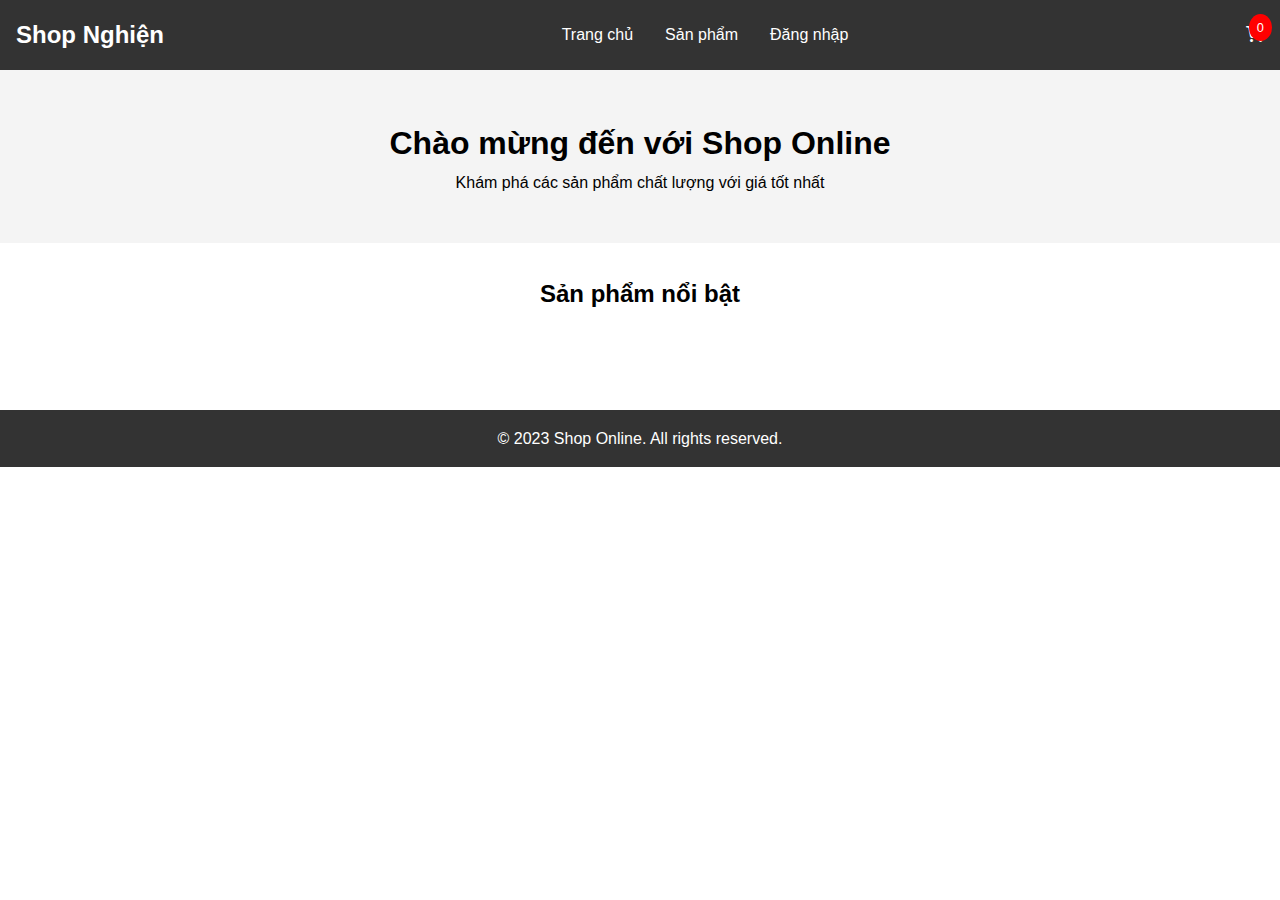
<file: index.html>
<!DOCTYPE html>
<html lang="en">
<head>
    <meta charset="UTF-8">
    <meta name="viewport" content="width=device-width, initial-scale=1.0">
    <title>Shop Online</title>
    <link rel="stylesheet" href="css/header.css">
    <link rel="stylesheet" href="css/footer.css">
    <link rel="stylesheet" href="css/trangchu.css">
    <link rel="stylesheet" href="https://cdnjs.cloudflare.com/ajax/libs/font-awesome/6.4.0/css/all.min.css">
</head>
<body>
    <header>
        <div class="logo">Shop Nghiện</div>
        <nav>
            <ul>
                <li><a href="#">Trang chủ</a></li>
                <li><a href="#">Sản phẩm</a></li>
                <li id="loginButton"><a href="login.html">Đăng nhập</a></li>
            </ul>
        </nav>
        <div class="user-info">
            <div class="cart">
                <a href="giohang.html">
                    <i class="fas fa-shopping-cart"></i>
                    <span class="cart-count">0</span>
                </a>
            </div>
            <div class="user-menu" style="display: none;">
                <i class="fas fa-user user-icon"></i>
                <div class="user-dropdown">
                    <a href="taikhoan.html">Tài khoản của tôi</a>
                    <a href="#" id="logoutBtn">Đăng xuất</a>
                </div>
            </div>
        </div>
    </header>

    <section class="hero">
        <h1>Chào mừng đến với Shop Online</h1>
        <p>Khám phá các sản phẩm chất lượng với giá tốt nhất</p>
    </section>

    <section class="products">
        <h2>Sản phẩm nổi bật</h2>
        <div class="product-grid">
            <div class="product-card">
                <a href="sanpham.html?id=1">
                    <img src="https://via.placeholder.com/200" alt="Product 1">
                    <h3>Sản phẩm 1</h3>
                </a>
                <p class="price">500.000₫</p>
                <button class="add-to-cart">Thêm vào giỏ</button>
            </div>
            <div class="product-card">
                <a href="sanpham.html?id=2">
                    <img src="https://via.placeholder.com/200" alt="Product 2">
                    <h3>Sản phẩm 2</h3>
                </a>
                <p class="price">750.000₫</p>
                <button class="add-to-cart">Thêm vào giỏ</button>
            </div>
            <div class="product-card">
                <a href="sanpham.html?id=3">
                    <img src="https://via.placeholder.com/200" alt="Product 3">
                    <h3>Sản phẩm 3</h3>
                </a>
                <p class="price">900.000₫</p>
                <button class="add-to-cart">Thêm vào giỏ</button>
            </div>
        </div>
    </section>

    <footer>
        <p>&copy; 2023 Shop Online. All rights reserved.</p>
    </footer>

    <script src="js/common.js"></script>
    <script src="js/trangchu.js"></script>
</body>
</html>
</file>
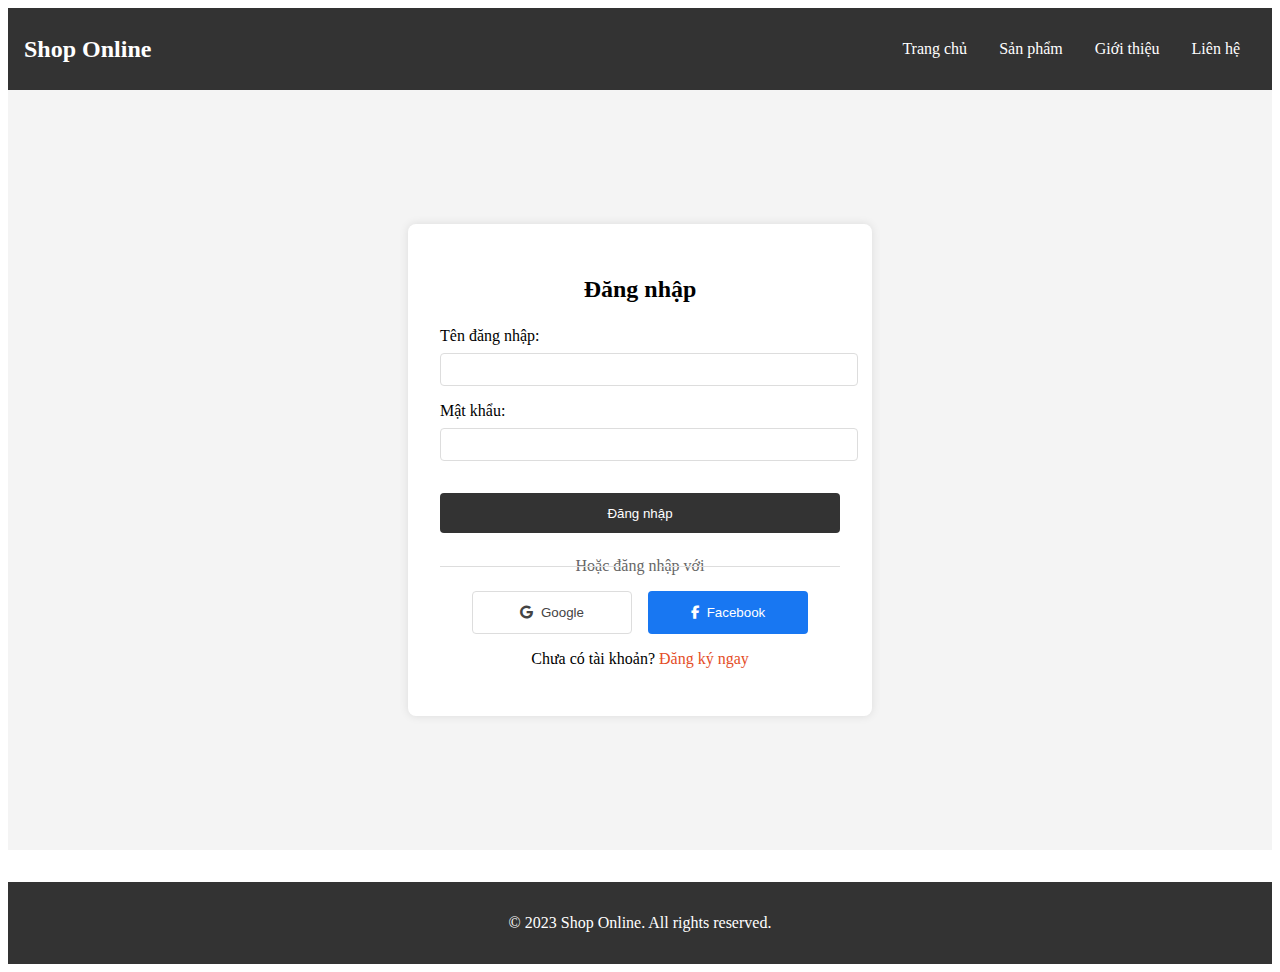
<file: admin.html>
<!DOCTYPE html>
<html lang="en">
<head>
    <meta charset="UTF-8">
    <meta name="viewport" content="width=device-width, initial-scale=1.0">
    <title>Admin Dashboard - Shop Online</title>
    <link rel="stylesheet" href="css/header.css">
    <link rel="stylesheet" href="css/footer.css">
    <link rel="stylesheet" href="css/admin.css">
</head>
<body>
    <header>
        <div class="logo">Admin Dashboard</div>
        <nav>
            <ul>
                <li><a href="index.html">Trang chủ</a></li>
                <li><span class="admin-name">Admin: hoa2995</span></li>
                <li><a href="#" id="logoutBtn">Đăng xuất</a></li>
            </ul>
        </nav>
    </header>

    <main class="admin-container">
        <div class="admin-tabs">
            <button class="tab-btn active" data-tab="users">Quản lý người dùng</button>
            <button class="tab-btn" data-tab="products">Quản lý sản phẩm</button>
        </div>

        <div class="admin-panel" id="users-panel">
            <h2>Quản lý người dùng</h2>
            <div id="userList" class="user-list">
                <!-- Users will be listed here -->
            </div>
        </div>

        <div class="admin-panel" id="products-panel" style="display: none;">
            <h2>Quản lý sản phẩm</h2>
            <button id="addProductBtn" class="add-btn">Thêm sản phẩm mới</button>
            <div id="productList" class="product-list">
                <!-- Products will be listed here -->
            </div>
        </div>

        <!-- Add/Edit Product Modal -->
        <div id="productModal" class="modal">
            <div class="modal-content">
                <h3>Thêm/Sửa sản phẩm</h3>
                <form id="productForm">
                    <div class="form-group">
                        <label for="productName">Tên sản phẩm:</label>
                        <input type="text" id="productName" required>
                    </div>
                    <div class="form-group">
                        <label for="productPrice">Giá:</label>
                        <input type="number" id="productPrice" required>
                    </div>
                    <div class="form-group">
                        <label for="productImage">URL hình ảnh:</label>
                        <input type="url" id="productImage" required>
                    </div>
                    <div class="form-group">
                        <label for="productDescription">Mô tả:</label>
                        <textarea id="productDescription" required></textarea>
                    </div>
                    <div class="form-group">
                        <label for="sellerId">Người bán:</label>
                        <select id="sellerId" required></select>
                    </div>
                    <button type="submit">Lưu sản phẩm</button>
                    <button type="button" class="cancel-btn">Hủy</button>
                </form>
            </div>
        </div>
    </main>

    <footer>
        <p>&copy; 2023 Shop Online. All rights reserved.</p>
    </footer>

    <script src="js/admin.js"></script>
</body>
</html>
</file>
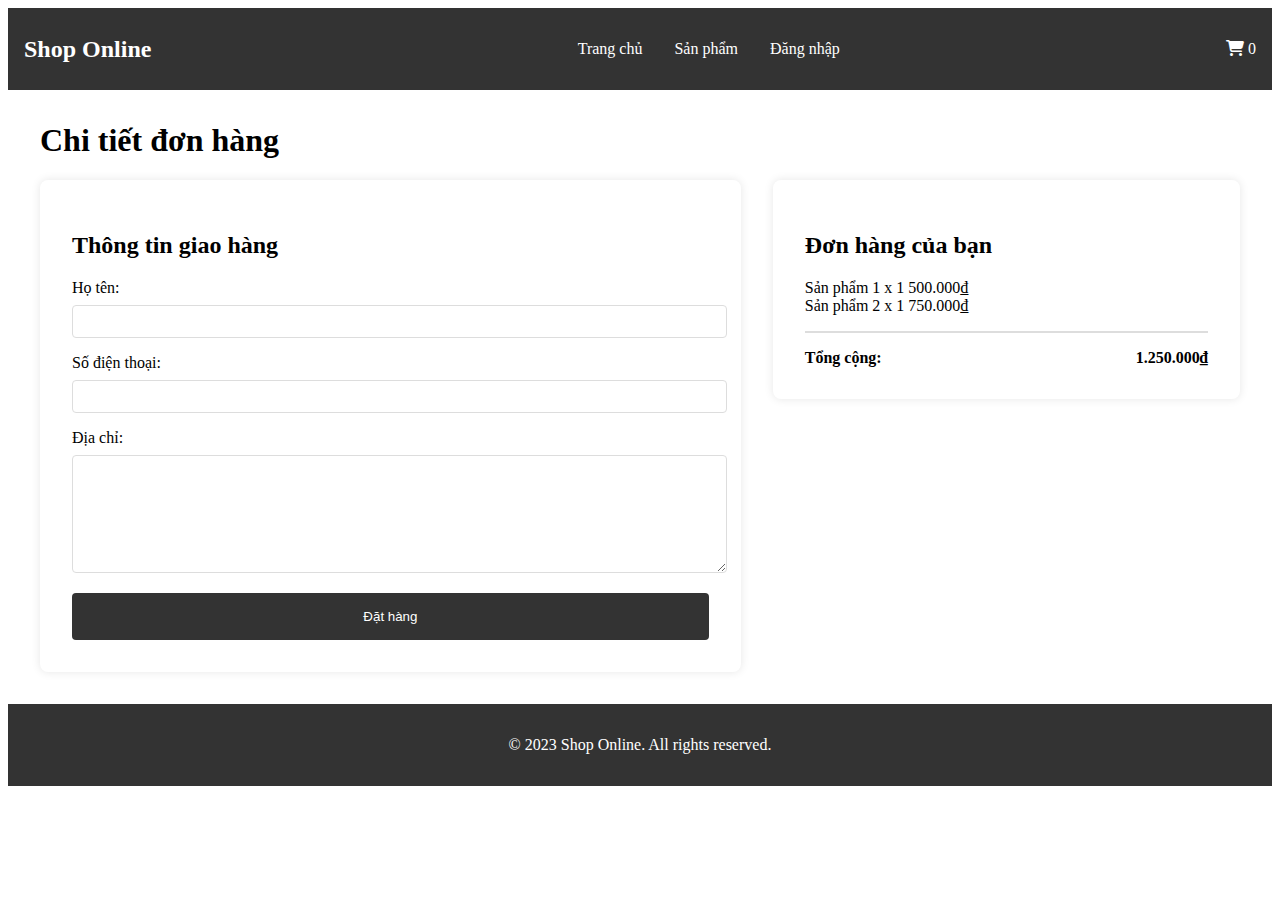
<file: chitietgiohang.html>
<!DOCTYPE html>
<html lang="en">
<head>
    <meta charset="UTF-8">
    <meta name="viewport" content="width=device-width, initial-scale=1.0">
    <title>Chi tiết giỏ hàng - Shop Online</title>
    <link rel="stylesheet" href="css/header.css">
    <link rel="stylesheet" href="css/footer.css">
    <link rel="stylesheet" href="css/chitietgiohang.css">
    <link rel="stylesheet" href="https://cdnjs.cloudflare.com/ajax/libs/font-awesome/6.4.0/css/all.min.css">
</head>
<body>
    <header>
        <div class="logo">Shop Online</div>
        <nav>
            <ul>
                <li><a href="index.html">Trang chủ</a></li>
                <li><a href="#">Sản phẩm</a></li>
                <li id="loginButton"><a href="login.html">Đăng nhập</a></li>
            </ul>
        </nav>
        <div class="user-info">
            <div class="cart">
                <a href="giohang.html">
                    <i class="fas fa-shopping-cart"></i>
                    <span class="cart-count">0</span>
                </a>
            </div>
            <div class="user-menu" style="display: none;">
                <i class="fas fa-user user-icon"></i>
                <div class="user-dropdown">
                    <a href="taikhoan.html">Tài khoản của tôi</a>
                    <a href="#" id="logoutBtn">Đăng xuất</a>
                </div>
            </div>
        </div>
    </header>

    <main class="checkout-container">
        <h1>Chi tiết đơn hàng</h1>
        <div class="checkout-content">
            <div class="shipping-info">
                <h2>Thông tin giao hàng</h2>
                <form id="shipping-form">
                    <div class="form-group">
                        <label for="name">Họ tên:</label>
                        <input type="text" id="name" required>
                    </div>
                    <div class="form-group">
                        <label for="phone">Số điện thoại:</label>
                        <input type="tel" id="phone" required>
                    </div>
                    <div class="form-group">
                        <label for="address">Địa chỉ:</label>
                        <textarea id="address" required></textarea>
                    </div>
                    <button type="submit">Đặt hàng</button>
                </form>
            </div>
            <div class="order-summary">
                <h2>Đơn hàng của bạn</h2>
                <div id="order-items"></div>
                <div class="order-total">
                    <span>Tổng cộng:</span>
                    <span id="final-total">0₫</span>
                </div>
            </div>
        </div>
    </main>

    <footer>
        <p>&copy; 2023 Shop Online. All rights reserved.</p>
    </footer>

    <script src="js/common.js"></script>
    <script src="js/chitietgiohang.js"></script>
</body>
</html>
</file>
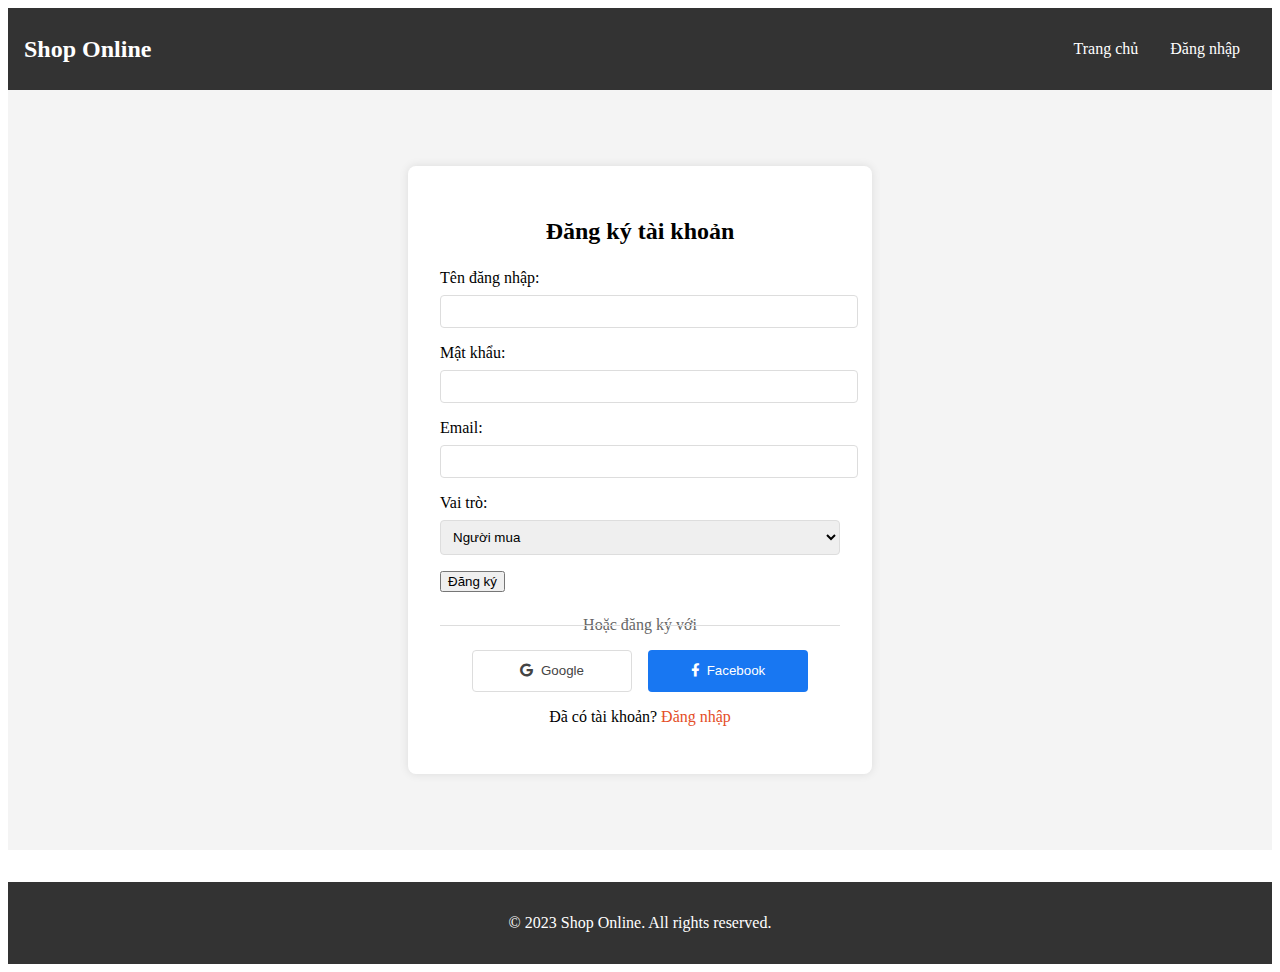
<file: dangky.html>
<!DOCTYPE html>
<html lang="en">
<head>
    <meta charset="UTF-8">
    <meta name="viewport" content="width=device-width, initial-scale=1.0">
    <title>Đăng ký - Shop Online</title>
    <link rel="stylesheet" href="css/header.css">
    <link rel="stylesheet" href="css/footer.css">
    <link rel="stylesheet" href="css/dangky.css">
    <link rel="stylesheet" href="https://cdnjs.cloudflare.com/ajax/libs/font-awesome/5.15.1/css/all.min.css">
</head>
<body>
    <header>
        <div class="logo">Shop Online</div>
        <nav>
            <ul>
                <li><a href="index.html">Trang chủ</a></li>
                <li><a href="login.html">Đăng nhập</a></li>
            </ul>
        </nav>
    </header>

    <main class="register-container">
        <div class="register-box">
            <h2>Đăng ký tài khoản</h2>
            <form id="registerForm">
                <div class="form-group">
                    <label for="username">Tên đăng nhập:</label>
                    <input type="text" id="username" required>
                </div>
                <div class="form-group">
                    <label for="password">Mật khẩu:</label>
                    <input type="password" id="password" required>
                </div>
                <div class="form-group">
                    <label for="email">Email:</label>
                    <input type="email" id="email" required>
                </div>
                <div class="form-group">
                    <label for="role">Vai trò:</label>
                    <select id="role" required>
                        <option value="buyer">Người mua</option>
                        <option value="seller">Người bán</option>
                    </select>
                </div>
                <button type="submit">Đăng ký</button>
            </form>
            <div class="social-login">
                <p>Hoặc đăng ký với</p>
                <div class="social-buttons">
                    <button class="google-btn" onclick="registerWithGoogle()">
                        <i class="fab fa-google"></i> Google
                    </button>
                    <button class="facebook-btn" onclick="registerWithFacebook()">
                        <i class="fab fa-facebook-f"></i> Facebook
                    </button>
                </div>
            </div>
            <p class="login-link">Đã có tài khoản? <a href="login.html">Đăng nhập</a></p>
        </div>
    </main>

    <footer>
        <p>&copy; 2023 Shop Online. All rights reserved.</p>
    </footer>

    <script src="js/dangky.js"></script>
</body>
</html>
</file>
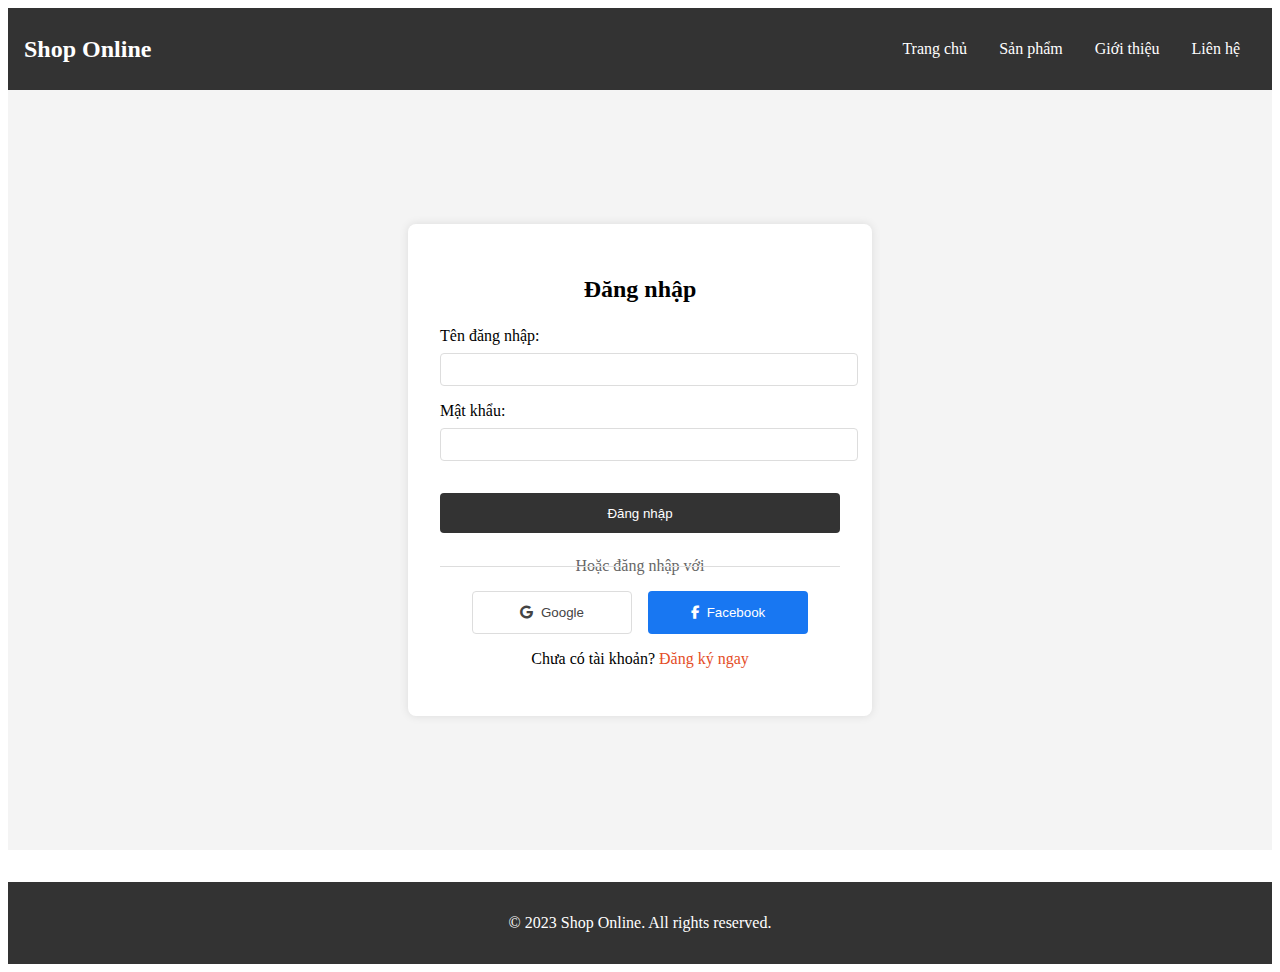
<file: giohang.html>
<!DOCTYPE html>
<html lang="en">
<head>
    <meta charset="UTF-8">
    <meta name="viewport" content="width=device-width, initial-scale=1.0">
    <title>Giỏ hàng - Shop Online</title>
    <link rel="stylesheet" href="css/header.css">
    <link rel="stylesheet" href="css/footer.css">
    <link rel="stylesheet" href="css/giohang.css">
    <link rel="stylesheet" href="https://cdnjs.cloudflare.com/ajax/libs/font-awesome/6.4.0/css/all.min.css">
</head>
<body>
    <header>
        <div class="logo">Shop Online</div>
        <nav>
            <ul>
                <li><a href="index.html">Trang chủ</a></li>
                <li><a href="#">Sản phẩm</a></li>
                <li id="loginButton"><a href="login.html">Đăng nhập</a></li>
            </ul>
        </nav>
        <div class="user-info">
            <div class="cart">
                <a href="giohang.html">
                    <i class="fas fa-shopping-cart"></i>
                    <span class="cart-count">0</span>
                </a>
            </div>
            <div class="user-menu" style="display: none;">
                <i class="fas fa-user user-icon"></i>
                <div class="user-dropdown">
                    <a href="taikhoan.html">Tài khoản của tôi</a>
                    <a href="#" id="logoutBtn">Đăng xuất</a>
                </div>
            </div>
        </div>
    </header>

    <main class="cart-container">
        <h1>Giỏ hàng của bạn</h1>
        <div class="cart-summary">
            <div class="cart-items">
                <!-- Cart items will be dynamically added here -->
            </div>
            <div class="cart-total">
                <h3>Tổng giỏ hàng</h3>
                <div class="total-row">
                    <span>Tổng tiền:</span>
                    <span id="total-amount">0₫</span>
                </div>
                <a href="chitietgiohang.html" class="checkout-btn">Thanh toán</a>
            </div>
        </div>
    </main>

    <footer>
        <p>&copy; 2023 Shop Online. All rights reserved.</p>
    </footer>

    <script src="js/common.js"></script>
    <script src="js/giohang.js"></script>
</body>
</html>
</file>
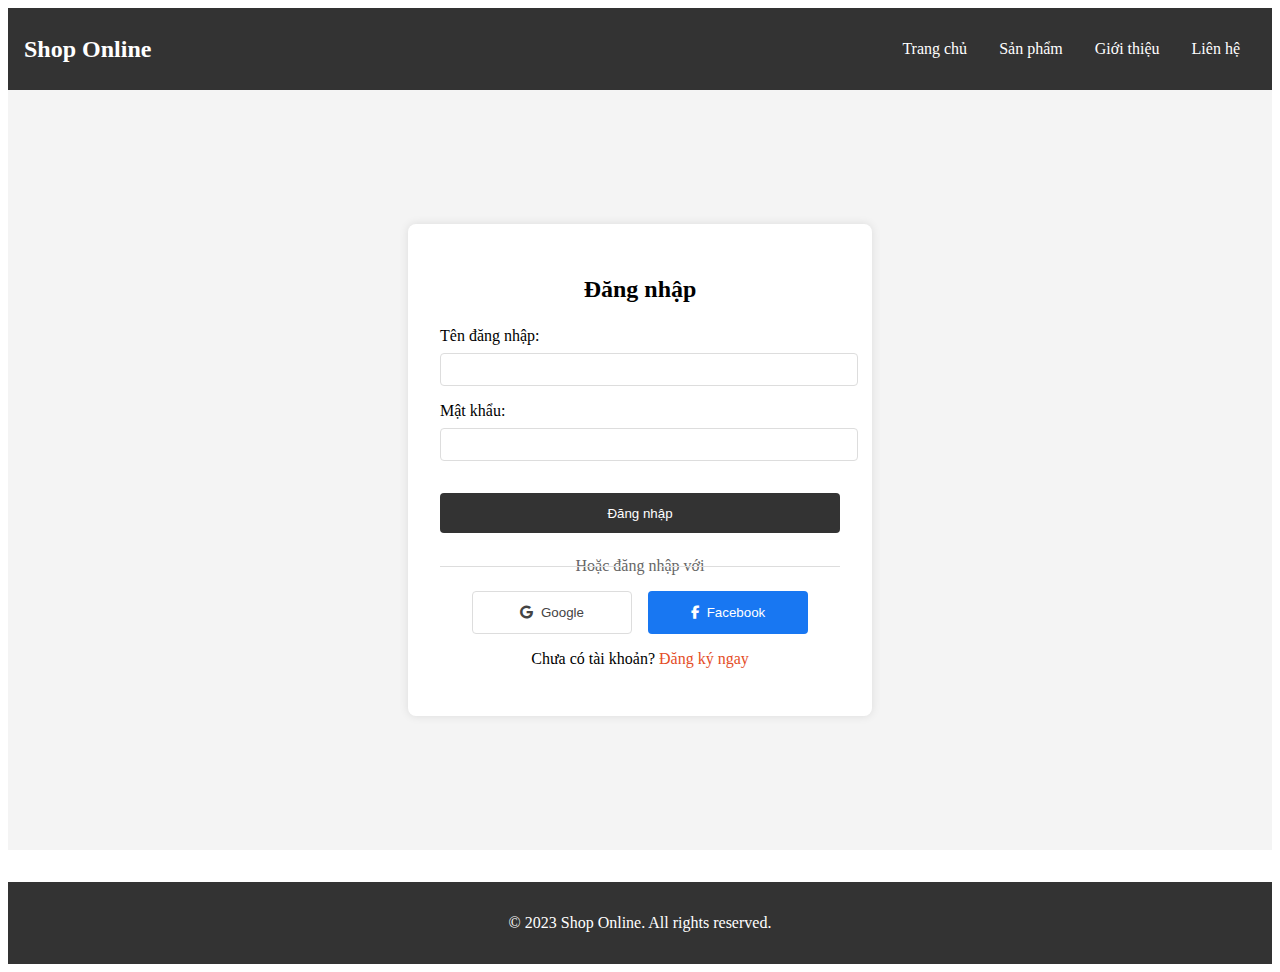
<file: login.html>
<!DOCTYPE html>
<html lang="en">
<head>
    <meta charset="UTF-8">
    <meta name="viewport" content="width=device-width, initial-scale=1.0">
    <title>Đăng nhập - Shop Online</title>
    <link rel="stylesheet" href="css/header.css">
    <link rel="stylesheet" href="css/footer.css">
    <link rel="stylesheet" href="css/login.css">
    <link rel="stylesheet" href="https://cdnjs.cloudflare.com/ajax/libs/font-awesome/6.4.0/css/all.min.css">
</head>
<body>
    <header>
        <div class="logo">Shop Online</div>
        <nav>
            <ul>
                <li><a href="index.html">Trang chủ</a></li>
                <li><a href="#">Sản phẩm</a></li>
                <li><a href="#">Giới thiệu</a></li>
                <li><a href="#">Liên hệ</a></li>
            </ul>
        </nav>
    </header>

    <main class="login-container">
        <div class="login-box">
            <h2>Đăng nhập</h2>
            <form id="loginForm">
                <div class="form-group">
                    <label for="username">Tên đăng nhập:</label>
                    <input type="text" id="username" required>
                </div>
                <div class="form-group">
                    <label for="password">Mật khẩu:</label>
                    <input type="password" id="password" required>
                </div>
                <button type="submit">Đăng nhập</button>
            </form>
            <div class="social-login">
                <p>Hoặc đăng nhập với</p>
                <div class="social-buttons">
                    <button class="google-btn" onclick="loginWithGoogle()">
                        <i class="fab fa-google"></i> Google
                    </button>
                    <button class="facebook-btn" onclick="loginWithFacebook()">
                        <i class="fab fa-facebook-f"></i> Facebook
                    </button>
                </div>
            </div>
            <p class="register-link">Chưa có tài khoản? <a href="dangky.html">Đăng ký ngay</a></p>
        </div>
    </main>

    <footer>
        <p>&copy; 2023 Shop Online. All rights reserved.</p>
    </footer>

    <script src="js/login.js"></script>
</body>
</html>
</file>
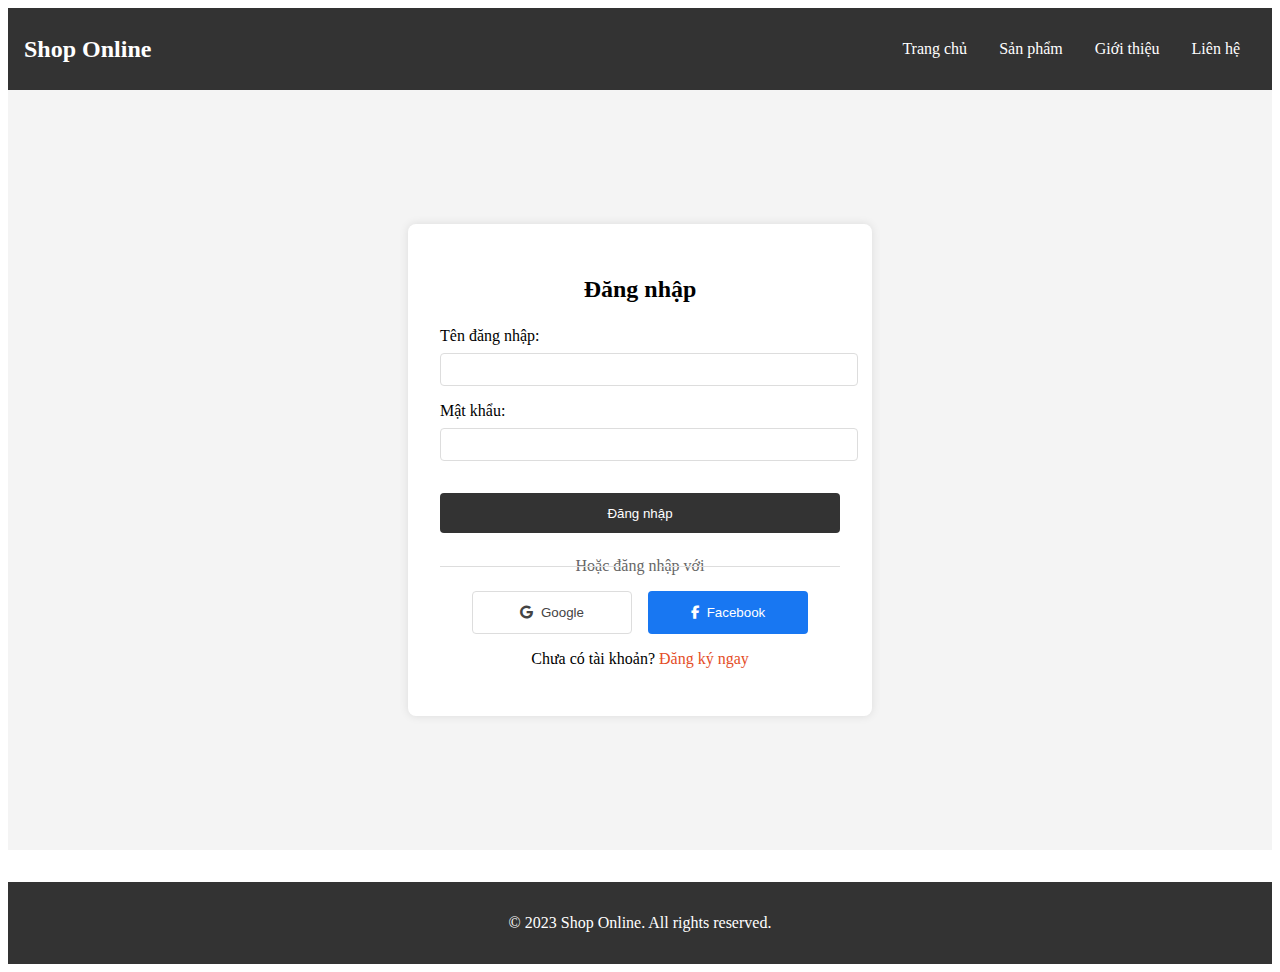
<file: nguoiban.html>
<!DOCTYPE html>
<html lang="en">
<head>
    <meta charset="UTF-8">
    <meta name="viewport" content="width=device-width, initial-scale=1.0">
    <title>Trang người bán - Shop Online</title>
    <link rel="stylesheet" href="css/header.css">
    <link rel="stylesheet" href="css/footer.css">
    <link rel="stylesheet" href="css/nguoiban.css">
</head>
<body>
    <header>
        <div class="logo">Quản lý cửa hàng</div>
        <nav>
            <ul>
                <li><a href="index.html">Trang chủ</a></li>
                <li><a href="#" id="logoutBtn">Đăng xuất</a></li>
            </ul>
        </nav>
    </header>

    <main class="seller-container">
        <div class="seller-sidebar">
            <button id="addProductBtn" class="action-btn">Thêm sản phẩm mới</button>
        </div>
        
        <div class="seller-content">
            <h2>Danh sách sản phẩm</h2>
            <div id="productList" class="product-grid">
                <!-- Products will be listed here -->
            </div>
        </div>

        <!-- Add Product Modal -->
        <div id="productModal" class="modal">
            <div class="modal-content">
                <h3>Thêm/Sửa sản phẩm</h3>
                <form id="productForm">
                    <div class="form-group">
                        <label for="productName">Tên sản phẩm:</label>
                        <input type="text" id="productName" required>
                    </div>
                    <div class="form-group">
                        <label for="productPrice">Giá:</label>
                        <input type="number" id="productPrice" required>
                    </div>
                    <div class="form-group">
                        <label for="productImage">URL hình ảnh:</label>
                        <input type="url" id="productImage" required>
                    </div>
                    <div class="form-group">
                        <label for="productDescription">Mô tả:</label>
                        <textarea id="productDescription" required></textarea>
                    </div>
                    <button type="submit">Lưu sản phẩm</button>
                    <button type="button" id="closeModal">Hủy</button>
                </form>
            </div>
        </div>
    </main>

    <footer>
        <p>&copy; 2023 Shop Online. All rights reserved.</p>
    </footer>

    <script src="js/nguoiban.js"></script>
</body>
</html>
</file>
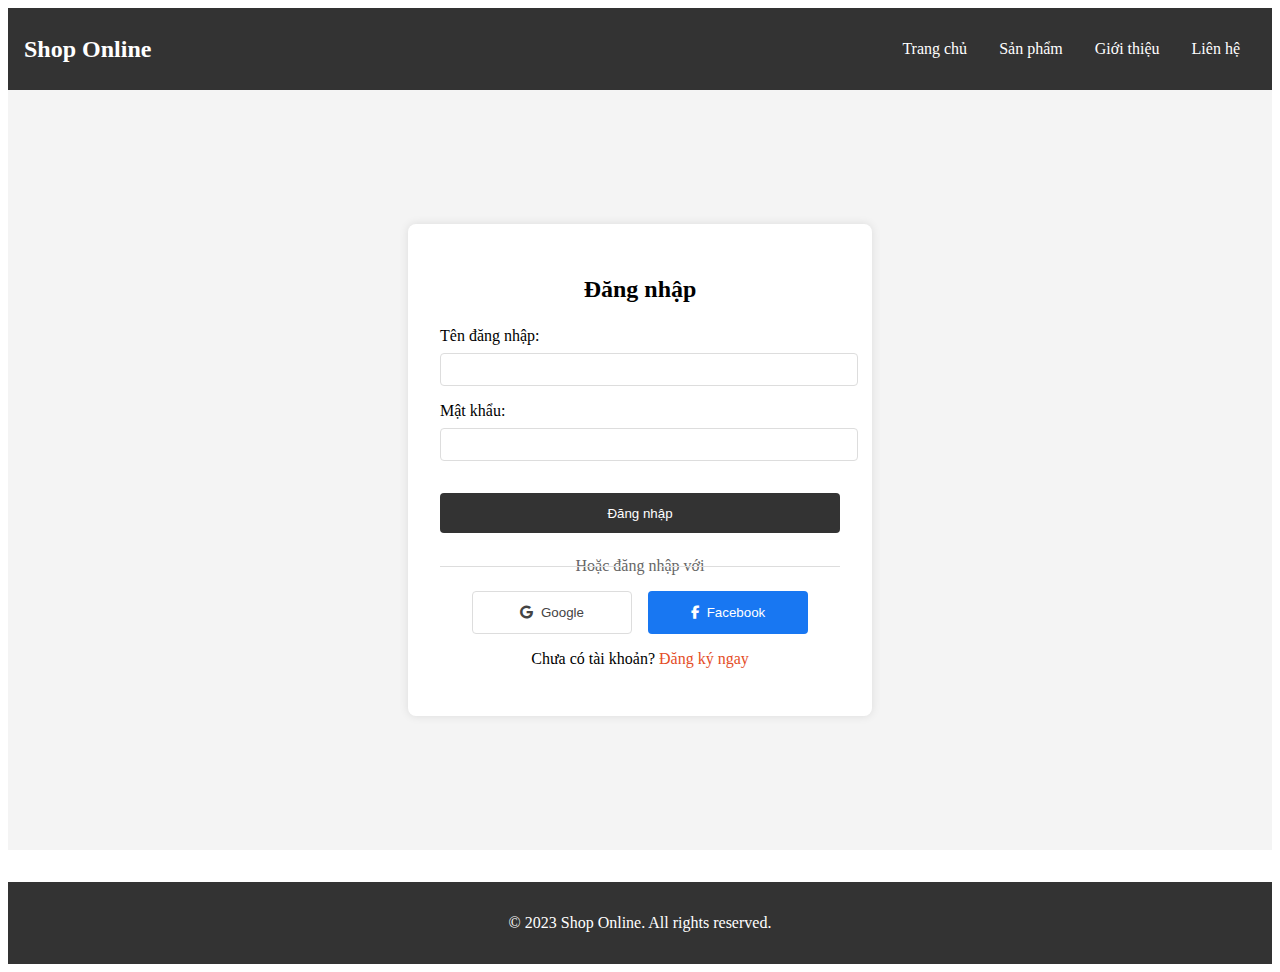
<file: taikhoan.html>
<!DOCTYPE html>
<html lang="en">
<head>
    <meta charset="UTF-8">
    <meta name="viewport" content="width=device-width, initial-scale=1.0">
    <title>Thông tin tài khoản - Shop Online</title>
    <link rel="stylesheet" href="css/header.css">
    <link rel="stylesheet" href="css/footer.css">
    <link rel="stylesheet" href="css/taikhoan.css">
    <link rel="stylesheet" href="https://cdnjs.cloudflare.com/ajax/libs/font-awesome/6.4.0/css/all.min.css">
</head>
<body>
    <header>
        // ...existing header code...
    </header>

    <main class="account-container">
        <div class="account-info">
            <h1>Thông tin tài khoản</h1>
            <div class="info-card">
                <div class="user-avatar">
                    <i class="fas fa-user-circle"></i>
                </div>
                <div class="user-details">
                    <p><strong>Tên đăng nhập:</strong> <span id="username"></span></p>
                    <p><strong>Email:</strong> <span id="email"></span></p>
                    <p><strong>Vai trò:</strong> <span id="role"></span></p>
                </div>
            </div>
        </div>
    </main>

    <footer>
        <p>&copy; 2023 Shop Online. All rights reserved.</p>
    </footer>

    <script src="js/taikhoan.js"></script>
</body>
</html>
</file>
<file: css/header.css>
header {
    background: #333;
    color: white;
    padding: 1rem;
    display: flex;
    justify-content: space-between;
    align-items: center;
}

.logo {
    font-size: 1.5rem;
    font-weight: bold;
}

nav ul {
    display: flex;
    list-style: none;
}

nav ul li a {
    color: white;
    text-decoration: none;
    padding: 0.5rem 1rem;
}

.cart a {
    color: white;
    text-decoration: none;
    position: relative;
    display: inline-block;
}

.cart a:hover {
    opacity: 0.8;
}

.user-menu {
    position: relative;
    margin-left: 1rem;
}

.user-icon {
    font-size: 1.2rem;
    cursor: pointer;
    color: white;
    padding: 0.5rem;
}

.user-dropdown {
    position: absolute;
    right: 0;
    top: 100%;
    background: white;
    box-shadow: 0 2px 5px rgba(0,0,0,0.2);
    border-radius: 4px;
    min-width: 150px;
    display: none;
    z-index: 1000;
}

.user-dropdown.active {
    display: block;
}

.user-dropdown a {
    color: #333;
    padding: 0.8rem 1rem;
    display: block;
    text-decoration: none;
}

.user-dropdown a:hover {
    background: #f4f4f4;
}

.user-info {
    display: flex;
    align-items: center;
    gap: 0.5rem;
}
</file>
<file: css/footer.css>
footer {
    background: #333;
    color: white;
    text-align: center;
    padding: 1rem;
    margin-top: 2rem;
}
</file>
<file: css/trangchu.css>
* {
    margin: 0;
    padding: 0;
    box-sizing: border-box;
}

body {
    font-family: Arial, sans-serif;
    line-height: 1.6;
}

.cart {
    position: relative;
    cursor: pointer;
}

.cart-count {
    position: absolute;
    top: -8px;
    right: -8px;
    background: red;
    color: white;
    border-radius: 50%;
    padding: 0.2rem 0.5rem;
    font-size: 0.8rem;
}

.hero {
    text-align: center;
    padding: 3rem 1rem;
    background: #f4f4f4;
}

.products {
    padding: 2rem;
}

.products h2 {
    text-align: center;
    margin-bottom: 2rem;
}

.product-grid {
    display: grid;
    grid-template-columns: repeat(auto-fit, minmax(250px, 1fr));
    gap: 2rem;
    margin: 0 auto;
    max-width: 1200px;
}

.product-card {
    border: 1px solid #ddd;
    padding: 1rem;
    text-align: center;
}

.product-card img {
    max-width: 100%;
    height: auto;
}

.product-card a {
    text-decoration: none;
    color: inherit;
}

.product-card a:hover {
    opacity: 0.8;
}

.price {
    color: #e44d26;
    font-weight: bold;
    margin: 1rem 0;
}

.add-to-cart {
    background: #333;
    color: white;
    border: none;
    padding: 0.5rem 1rem;
    cursor: pointer;
    transition: background 0.3s;
}

.add-to-cart:hover {
    background: #555;
}

footer {
    background: #333;
    color: white;
    text-align: center;
    padding: 1rem;
    margin-top: 2rem;
}

.product-card .seller {
    color: #666;
    font-size: 0.9rem;
    margin-bottom: 0.5rem;
}
</file>
<file: css/admin.css>
.admin-container {
    max-width: 1200px;
    margin: 2rem auto;
    padding: 0 1rem;
}

.admin-panel {
    background: white;
    padding: 2rem;
    border-radius: 8px;
    box-shadow: 0 0 10px rgba(0,0,0,0.1);
}

.user-list {
    margin-top: 2rem;
}

.user-item {
    display: flex;
    justify-content: space-between;
    align-items: center;
    padding: 1rem;
    border-bottom: 1px solid #ddd;
}

.user-item button {
    background: #ff4444;
    color: white;
    border: none;
    padding: 0.5rem 1rem;
    border-radius: 4px;
    cursor: pointer;
}

.user-item button:hover {
    background: #cc0000;
}

.admin-name {
    color: #4CAF50;
    font-weight: bold;
    padding: 0.5rem 1rem;
}

.admin-tabs {
    margin-bottom: 2rem;
    display: flex;
    gap: 1rem;
}

.tab-btn {
    padding: 0.8rem 1.5rem;
    border: none;
    background: #f4f4f4;
    cursor: pointer;
    border-radius: 4px;
}

.tab-btn.active {
    background: #333;
    color: white;
}

.product-list {
    margin-top: 2rem;
}

.product-item {
    display: grid;
    grid-template-columns: 100px 1fr auto;
    gap: 1rem;
    align-items: center;
    padding: 1rem;
    border-bottom: 1px solid #ddd;
}

.product-item img {
    width: 100px;
    height: 100px;
    object-fit: cover;
    border-radius: 4px;
}

.product-info h3 {
    margin: 0 0 0.5rem 0;
}

.add-btn {
    background: #4CAF50;
    color: white;
    border: none;
    padding: 0.8rem 1.5rem;
    border-radius: 4px;
    cursor: pointer;
    margin-bottom: 1rem;
}

.modal {
    display: none;
    position: fixed;
    top: 0;
    left: 0;
    width: 100%;
    height: 100%;
    background: rgba(0,0,0,0.5);
}

.modal-content {
    background: white;
    padding: 2rem;
    border-radius: 8px;
    width: 90%;
    max-width: 500px;
    margin: 2rem auto;
}

.cancel-btn {
    background: #f44336;
    color: white;
    border: none;
    padding: 0.8rem 1.5rem;
    border-radius: 4px;
    cursor: pointer;
    margin-left: 1rem;
}
</file>
<file: css/chitietgiohang.css>
.checkout-container {
    max-width: 1200px;
    margin: 2rem auto;
    padding: 0 1rem;
}

.checkout-content {
    display: grid;
    grid-template-columns: 3fr 2fr;
    gap: 2rem;
}

.shipping-info {
    background: #fff;
    padding: 2rem;
    border-radius: 8px;
    box-shadow: 0 0 10px rgba(0,0,0,0.1);
}

.form-group {
    margin-bottom: 1rem;
}

.form-group label {
    display: block;
    margin-bottom: 0.5rem;
}

.form-group input,
.form-group textarea {
    width: 100%;
    padding: 0.5rem;
    border: 1px solid #ddd;
    border-radius: 4px;
}

.form-group textarea {
    height: 100px;
    resize: vertical;
}

button[type="submit"] {
    width: 100%;
    padding: 1rem;
    background: #333;
    color: white;
    border: none;
    border-radius: 4px;
    cursor: pointer;
}

button[type="submit"]:hover {
    background: #555;
}

.order-summary {
    background: #fff;
    padding: 2rem;
    border-radius: 8px;
    box-shadow: 0 0 10px rgba(0,0,0,0.1);
    height: fit-content;
}

.order-total {
    display: flex;
    justify-content: space-between;
    margin-top: 1rem;
    padding-top: 1rem;
    border-top: 2px solid #ddd;
    font-weight: bold;
}
</file>
<file: css/dangky.css>
.register-container {
    min-height: calc(100vh - 140px);
    display: flex;
    justify-content: center;
    align-items: center;
    background: #f4f4f4;
}

.register-box {
    background: white;
    padding: 2rem;
    border-radius: 8px;
    box-shadow: 0 0 10px rgba(0,0,0,0.1);
    width: 100%;
    max-width: 400px;
}

.register-box h2 {
    text-align: center;
    margin-bottom: 1.5rem;
}

.form-group {
    margin-bottom: 1rem;
}

.form-group label {
    display: block;
    margin-bottom: 0.5rem;
}

.form-group input,
.form-group select {
    width: 100%;
    padding: 0.5rem;
    border: 1px solid #ddd;
    border-radius: 4px;
}

.login-link {
    text-align: center;
    margin-top: 1rem;
}

.login-link a {
    color: #e44d26;
    text-decoration: none;
}

.social-login {
    margin-top: 1.5rem;
    text-align: center;
}

.social-login p {
    color: #666;
    margin-bottom: 1rem;
    position: relative;
}

.social-login p::before,
.social-login p::after {
    content: '';
    position: absolute;
    top: 50%;
    width: 45%;
    height: 1px;
    background: #ddd;
}

.social-login p::before {
    left: 0;
}

.social-login p::after {
    right: 0;
}

.social-buttons {
    display: flex;
    gap: 1rem;
    justify-content: center;
}

.google-btn,
.facebook-btn {
    flex: 1;
    padding: 0.8rem;
    border: none;
    border-radius: 4px;
    cursor: pointer;
    display: flex;
    align-items: center;
    justify-content: center;
    gap: 0.5rem;
    font-weight: 500;
    max-width: 160px;
}

.google-btn {
    background: #fff;
    color: #444;
    border: 1px solid #ddd;
}

.facebook-btn {
    background: #1877f2;
    color: white;
}

.google-btn:hover {
    background: #f8f8f8;
}

.facebook-btn:hover {
    background: #166fe5;
}
</file>
<file: css/giohang.css>
.cart-container {
    max-width: 1200px;
    margin: 2rem auto;
    padding: 0 1rem;
}

.cart-summary {
    display: grid;
    grid-template-columns: 2fr 1fr;
    gap: 2rem;
}

.cart-items {
    background: #fff;
    padding: 1rem;
    border-radius: 8px;
    box-shadow: 0 0 10px rgba(0,0,0,0.1);
}

.cart-item {
    display: flex;
    align-items: center;
    padding: 1rem;
    border-bottom: 1px solid #ddd;
}

.cart-item img {
    width: 100px;
    height: 100px;
    object-fit: cover;
    margin-right: 1rem;
}

.cart-total {
    background: #fff;
    padding: 1rem;
    border-radius: 8px;
    box-shadow: 0 0 10px rgba(0,0,0,0.1);
    height: fit-content;
}

.total-row {
    display: flex;
    justify-content: space-between;
    margin: 1rem 0;
}

.checkout-btn {
    display: block;
    width: 100%;
    padding: 1rem;
    background: #333;
    color: white;
    text-align: center;
    text-decoration: none;
    border-radius: 4px;
}

.checkout-btn:hover {
    background: #555;
}

.empty-cart {
    text-align: center;
    padding: 2rem;
    color: #666;
    font-size: 1.1rem;
}
</file>
<file: css/login.css>
.login-container {
    min-height: calc(100vh - 140px);
    display: flex;
    justify-content: center;
    align-items: center;
    background: #f4f4f4;
}

.login-box {
    background: white;
    padding: 2rem;
    border-radius: 8px;
    box-shadow: 0 0 10px rgba(0,0,0,0.1);
    width: 100%;
    max-width: 400px;
}

.login-box h2 {
    text-align: center;
    margin-bottom: 1.5rem;
}

.form-group {
    margin-bottom: 1rem;
}

.form-group label {
    display: block;
    margin-bottom: 0.5rem;
}

.form-group input {
    width: 100%;
    padding: 0.5rem;
    border: 1px solid #ddd;
    border-radius: 4px;
}

button[type="submit"] {
    width: 100%;
    padding: 0.8rem;
    background: #333;
    color: white;
    border: none;
    border-radius: 4px;
    cursor: pointer;
    margin-top: 1rem;
}

button[type="submit"]:hover {
    background: #555;
}

.register-link {
    text-align: center;
    margin-top: 1rem;
}

.register-link a {
    color: #e44d26;
    text-decoration: none;
}

.social-login {
    margin-top: 1.5rem;
    text-align: center;
}

.social-login p {
    color: #666;
    margin-bottom: 1rem;
    position: relative;
}

.social-login p::before,
.social-login p::after {
    content: '';
    position: absolute;
    top: 50%;
    width: 45%;
    height: 1px;
    background: #ddd;
}

.social-login p::before {
    left: 0;
}

.social-login p::after {
    right: 0;
}

.social-buttons {
    display: flex;
    gap: 1rem;
    justify-content: center;
}

.google-btn,
.facebook-btn {
    flex: 1;
    padding: 0.8rem;
    border: none;
    border-radius: 4px;
    cursor: pointer;
    display: flex;
    align-items: center;
    justify-content: center;
    gap: 0.5rem;
    font-weight: 500;
    max-width: 160px;
}

.google-btn {
    background: #fff;
    color: #444;
    border: 1px solid #ddd;
}

.facebook-btn {
    background: #1877f2;
    color: white;
}

.google-btn:hover {
    background: #f8f8f8;
}

.facebook-btn:hover {
    background: #166fe5;
}
</file>
<file: css/nguoiban.css>
.seller-container {
    max-width: 1200px;
    margin: 2rem auto;
    padding: 0 1rem;
    display: grid;
    grid-template-columns: 250px 1fr;
    gap: 2rem;
}

.seller-sidebar {
    background: white;
    padding: 1rem;
    border-radius: 8px;
    box-shadow: 0 0 10px rgba(0,0,0,0.1);
    height: fit-content;
}

.action-btn {
    width: 100%;
    padding: 0.8rem;
    background: #333;
    color: white;
    border: none;
    border-radius: 4px;
    cursor: pointer;
}

.action-btn:hover {
    background: #555;
}

.product-grid {
    display: grid;
    grid-template-columns: repeat(auto-fill, minmax(200px, 1fr));
    gap: 1rem;
}

.product-card {
    background: white;
    padding: 1rem;
    border-radius: 8px;
    box-shadow: 0 0 10px rgba(0,0,0,0.1);
}

.product-card img {
    width: 100%;
    height: 150px;
    object-fit: cover;
    border-radius: 4px;
}

.modal {
    display: none;
    position: fixed;
    top: 0;
    left: 0;
    width: 100%;
    height: 100%;
    background: rgba(0,0,0,0.5);
}

.modal-content {
    background: white;
    padding: 2rem;
    border-radius: 8px;
    width: 90%;
    max-width: 500px;
    margin: 2rem auto;
}

.form-group {
    margin-bottom: 1rem;
}

.form-group label {
    display: block;
    margin-bottom: 0.5rem;
}

.form-group input,
.form-group textarea {
    width: 100%;
    padding: 0.5rem;
    border: 1px solid #ddd;
    border-radius: 4px;
}

.form-group textarea {
    height: 100px;
    resize: vertical;
}

.product-actions {
    display: flex;
    gap: 0.5rem;
    margin-top: 1rem;
}

.product-actions button {
    flex: 1;
    padding: 0.5rem;
    border: none;
    border-radius: 4px;
    cursor: pointer;
}

.edit-btn {
    background: #4CAF50;
    color: white;
}

.delete-btn {
    background: #f44336;
    color: white;
}
</file>
<file: css/taikhoan.css>
.account-container {
    max-width: 800px;
    margin: 2rem auto;
    padding: 0 1rem;
}

.account-info {
    background: white;
    padding: 2rem;
    border-radius: 8px;
    box-shadow: 0 0 10px rgba(0,0,0,0.1);
}

.info-card {
    margin-top: 2rem;
    display: flex;
    gap: 2rem;
    align-items: center;
}

.user-avatar {
    font-size: 5rem;
    color: #666;
}

.user-details p {
    margin: 1rem 0;
    font-size: 1.1rem;
}
</file>
